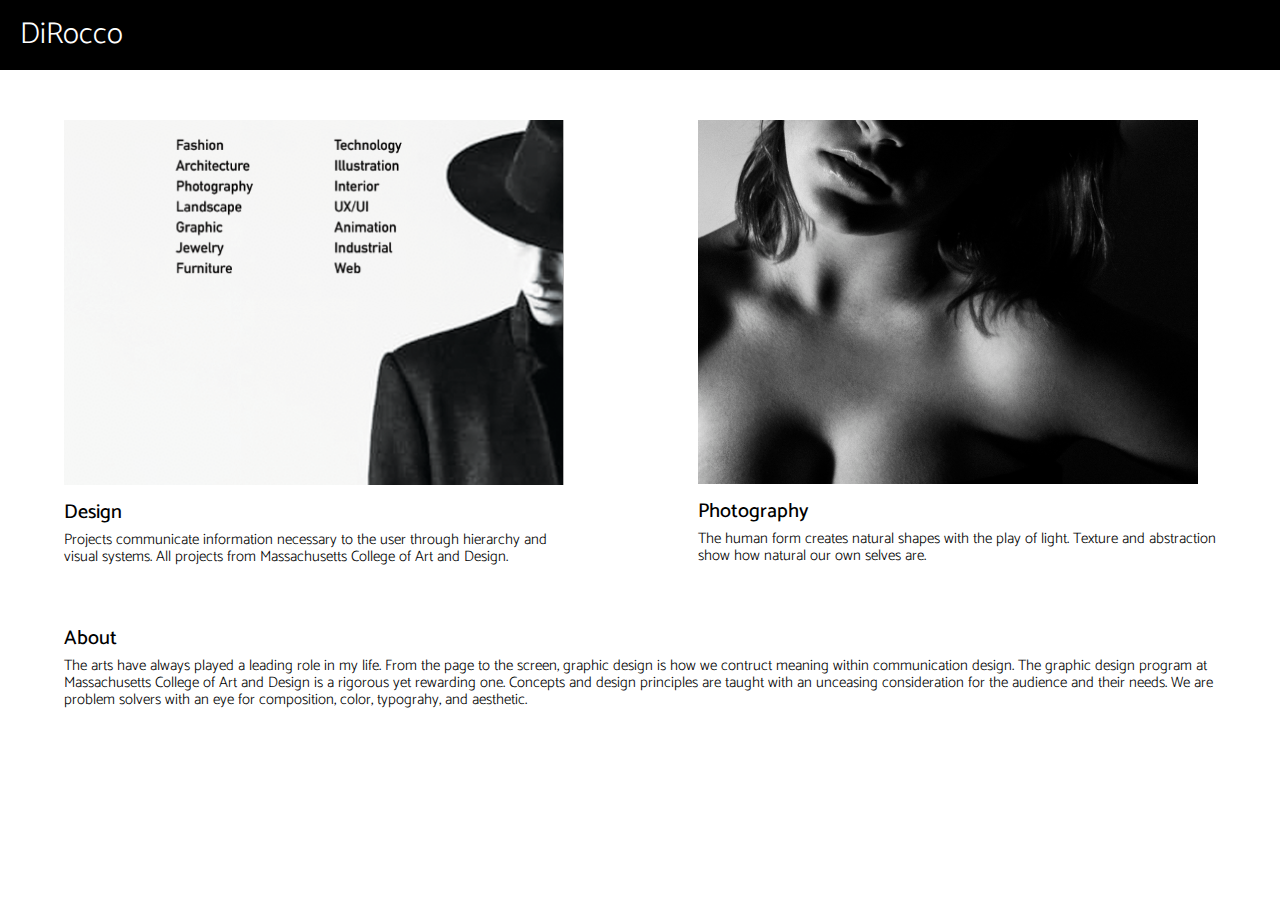
<file: final/index.html>
<!DOCTYPE html>
<html lang="en-us">
<head>
	<link rel="stylesheet" href="styles/style-index.css"/>
	<meta charset="utf-8">
	<title>David DiRocco</title>
	<link href="https://fonts.googleapis.com/css?family=Catamaran:300,500,700" rel="stylesheet">
</head>
<body id="main">

<header>
	DiRocco
	</header>

	<div class="wrap">

	<article class="design">
		<img src="images/bdw-display2.jpg" alt="photography display" class="photo-image">
		<h1> <a href="design.html">Design</a></h1>
		<p>Projects communicate information necessary to the user through hierarchy and visual systems. All projects from Massachusetts College of Art and Design.</p>
	</article>

	<article class="photo">
		<img src="images/chest.jpg" alt="photography display" class="photo-image">
		<h1><a href="photo.html">Photography</a></h1>
		<p>The human form creates natural shapes with the play of light. Texture and abstraction show how natural our own selves are.</p>
	</article>

	<article class="about">
		<h1> About </h1>
		<p class="about-p">The arts have always played a leading role in my life. From the page to the screen, graphic design is how we contruct meaning within communication design. The graphic design program at Massachusetts College of Art and Design is a rigorous yet rewarding one. Concepts and design principles are taught with an unceasing consideration for the audience and their needs. We are problem solvers with an eye for composition, color, typograhy, and aesthetic.</p>
	</article>
</div>
</body>
</html>
</file>
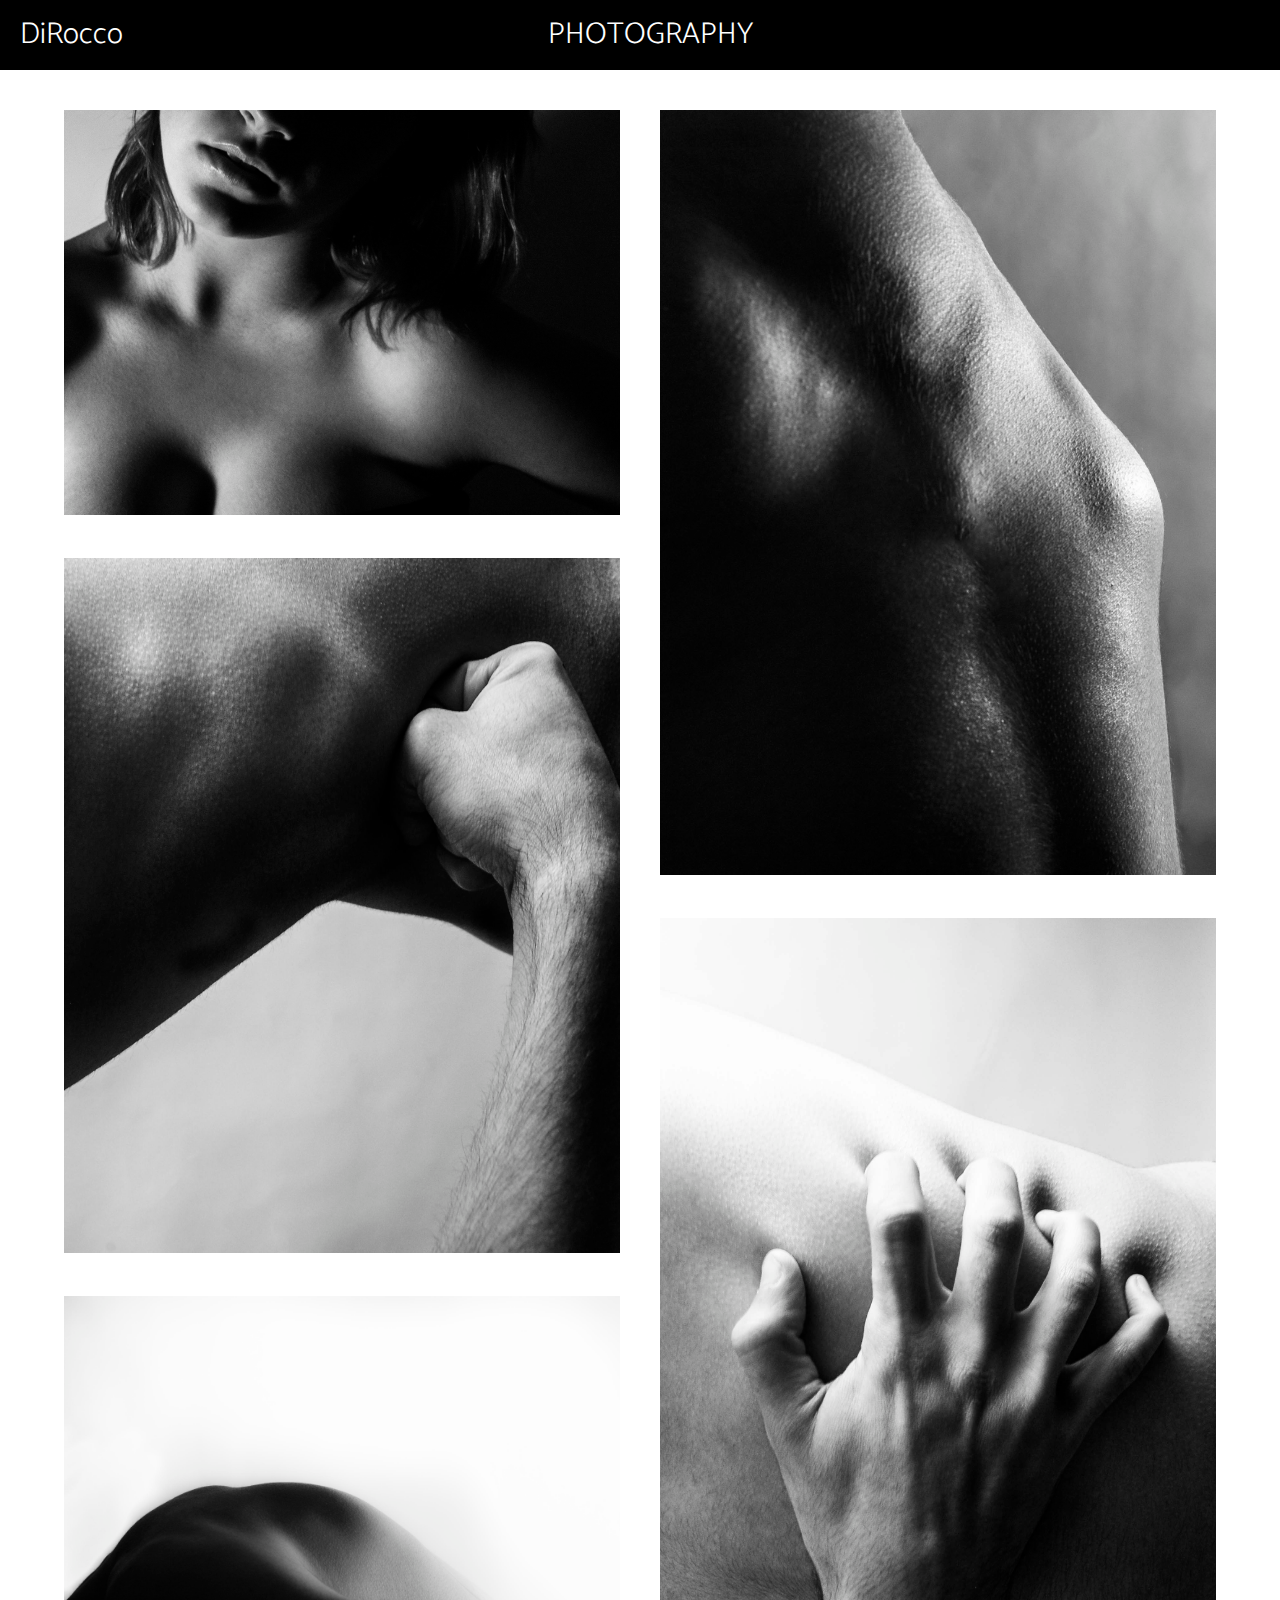
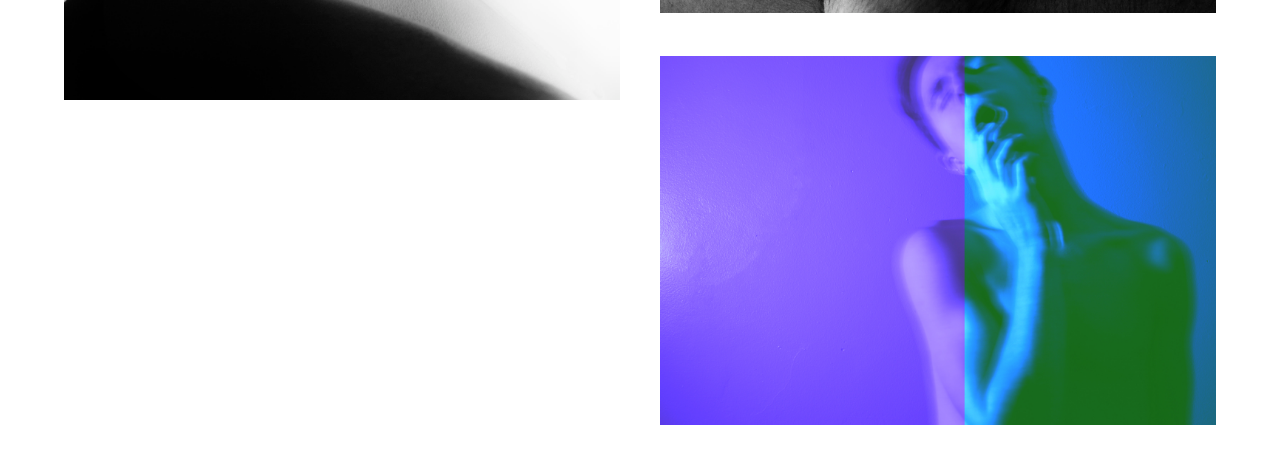
<file: final/photo.html>
<!DOCTYPE html>
<html lang="en-us">
<head>
	<link rel="stylesheet" href="styles/style-photo.css"/>
	<meta charset="utf-8">
	<title>David DiRocco</title>
	<link href="https://fonts.googleapis.com/css?family=Catamaran:300,500,700" rel="stylesheet">
</head>


<body id="main">

<header>
<a class="logo" href="index.html">DiRocco</a>
<h2>PHOTOGRAPHY</h2>

</header>

	<div class="wrap">
		<div class="photos">
			
		<img src="images/chest.jpg" alt="chest">

		<img src="images/punch.jpg" alt="punch">

		<!--
		<img src="images/red-self.jpg" alt="red self">
		-->

		<img src="images/mountain.jpg" alt="mountain">

		<img src="images/ribs.jpg" alt="ribs">

		<img src="images/grab.jpg" alt="grab">

		<img src="images/color-self.jpg" alt="color self">
		</div>
	</div>


</body>
</html>
</file>
<file: final/styles/style-index.css>
/* http://meyerweb.com/eric/tools/css/reset/ 
   v2.0 | 20110126
   License: none (public domain)
*/

html, body, div, span, applet, object, iframe,
h1, h2, h3, h4, h5, h6, p, blockquote, pre,
a, abbr, acronym, address, big, cite, code,
del, dfn, em, img, ins, kbd, q, s, samp,
small, strike, strong, sub, sup, tt, var,
b, u, i, center,
dl, dt, dd, ol, ul, li,
fieldset, form, label, legend,
table, caption, tbody, tfoot, thead, tr, th, td,
article, aside, canvas, details, embed, 
figure, figcaption, footer, header, hgroup, 
menu, nav, output, ruby, section, summary,
time, mark, audio, video {
	margin: 0;
	padding: 0;
	border: 0;
	font-size: 100%;
	font: inherit;
	vertical-align: baseline;
}
/* HTML5 display-role reset for older browsers */
article, aside, details, figcaption, figure, 
footer, header, hgroup, menu, nav, section {
	display: block;
}
body {
	line-height: 1;
}
ol, ul {
	list-style: none;
}
blockquote, q {
	quotes: none;
}
blockquote:before, blockquote:after,
q:before, q:after {
	content: '';
	content: none;
}
table {
	border-collapse: collapse;
	border-spacing: 0;
}




body {
	font-weight: 300;
	font-family: Catamaran;
}

header {
	padding-left:20px;
	padding-top:20px;
	height: 50px;
	background-color: black;
	color: white;

	font-size: 30px;
	text-align: left;
}

.wrap {
	width: 90%;
	margin-right: auto;
	margin-left: auto;
	max-width: 1200px;
}


.photo-image {
	width: 500px;
	}*

.design-image {
	height:500px;
}

.photo{
	/*background-color: green;*/
	width: 45%;
	float: right;
}
.design {
	/*background-color: yellow;*/
	width: 45%;
	float: left;
}

.about {
	/*background-color: red;*/
	width: 100%;
	padding-top: 50px;
}

a {
	text-decoration: none;
	color: black;
}

article {
	padding-top: 50px;
	display: inline-block;
	font-size: 15px;
	line-height: 17px;
}

h1 {
	font-size: 20px;
	font-weight: 500;
	padding-top: 15px;
}

p {
	padding-top: 10px;
}
</file>
<file: final/styles/style-photo.css>
/* http://meyerweb.com/eric/tools/css/reset/ 
   v2.0 | 20110126
   License: none (public domain)
*/

html, body, div, span, applet, object, iframe,
h1, h2, h3, h4, h5, h6, p, blockquote, pre,
a, abbr, acronym, address, big, cite, code,
del, dfn, em, img, ins, kbd, q, s, samp,
small, strike, strong, sub, sup, tt, var,
b, u, i, center,
dl, dt, dd, ol, ul, li,
fieldset, form, label, legend,
table, caption, tbody, tfoot, thead, tr, th, td,
article, aside, canvas, details, embed, 
figure, figcaption, footer, header, hgroup, 
menu, nav, output, ruby, section, summary,
time, mark, audio, video {
	margin: 0;
	padding: 0;
	border: 0;
	font-size: 100%;
	font: inherit;
	vertical-align: baseline;
}
/* HTML5 display-role reset for older browsers */
article, aside, details, figcaption, figure, 
footer, header, hgroup, menu, nav, section {
	display: block;
}
body {
	line-height: 1;
}
ol, ul {
	list-style: none;
}
blockquote, q {
	quotes: none;
}
blockquote:before, blockquote:after,
q:before, q:after {
	content: '';
	content: none;
}
table {
	border-collapse: collapse;
	border-spacing: 0;
}


body {
	font-weight: 300;
}

.wrap {
	width: 90%;
	margin-right: auto;
	margin-left: auto;
	max-width: 1200px;
}

.photos {
	margin-top: 40px;
	column-count: 2;
	column-gap: 40px;
}

img {
	width: 100%;
	margin-bottom: 40px;
}

header {
	padding-left:20px;
	padding-top:20px;
	height: 50px;
	background-color: black;
	color: white;
	font-family: Catamaran;
	font-size: 30px;
	text-align: left;
}

.logo {
	position: relative;
	z-index: 1;
}

h2 {
	color: white;
	font-family: Catamaran;
	font-size: 30px;
	text-align: center;
	position: relative;
	top: -30px;
}

a {
	text-decoration: none;
	color: white;
}
</file>
